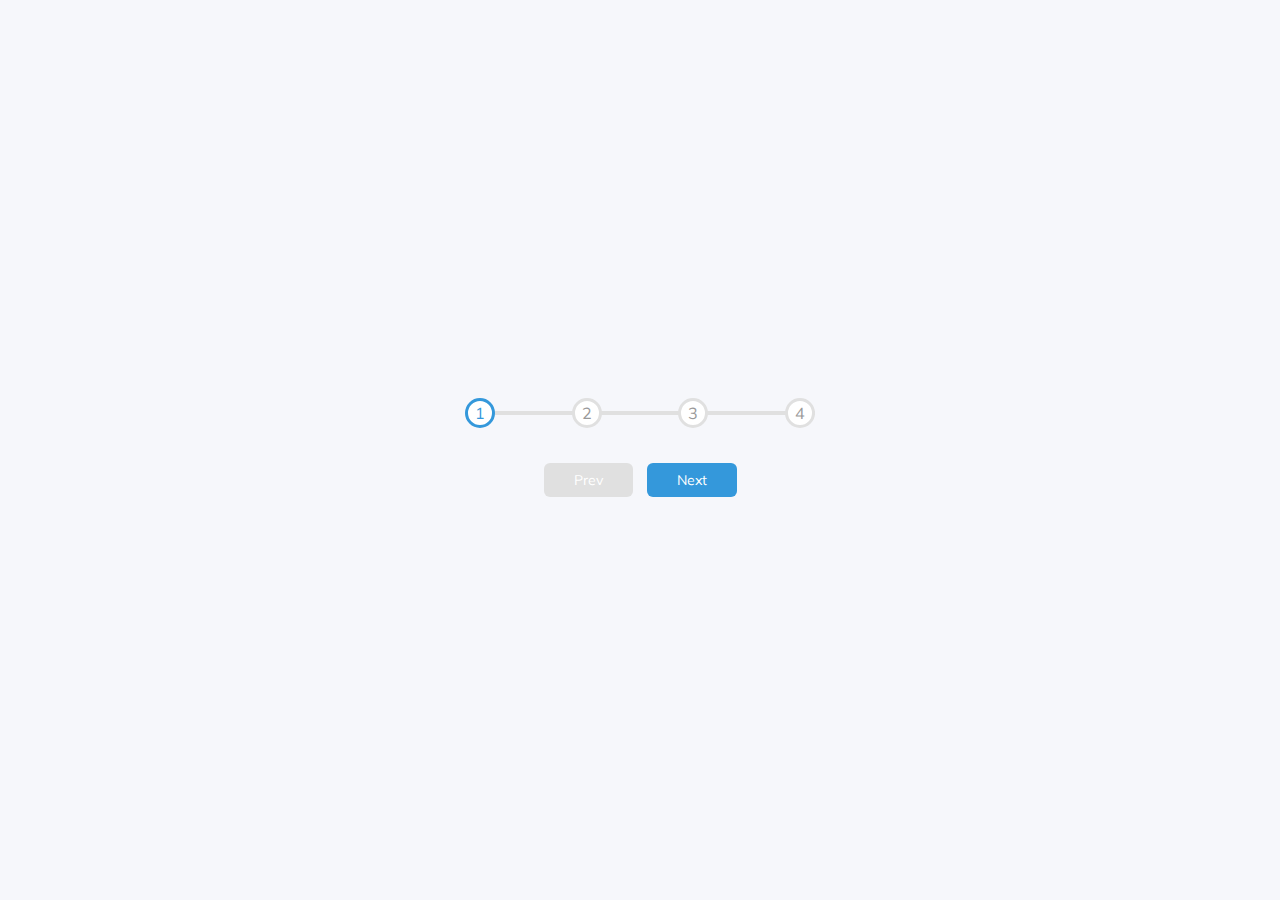
<file: progress-steps/index.html>
<!DOCTYPE html>
<html lang="en">
  <head>
    <meta charset="UTF-8" />
    <meta http-equiv="X-UA-Compatible" content="IE=edge" />
    <meta name="viewport" content="width=device-width, initial-scale=1.0" />
    <link rel="stylesheet" href="style.css" />
    <title>Progress Steps</title>
  </head>
  <body>
    <div class="container">
      <div class="progress-container">
        <div class="progress" id="progress"></div>
        <div class="circle active">1</div>
        <div class="circle">2</div>
        <div class="circle">3</div>
        <div class="circle">4</div>
      </div>
      <button class="btn" id="prev" disabled>Prev</button>
      <button class="btn" id="next">Next</button>
    </div>
    <script src="script.js"></script>
  </body>
</html>
</file>
<file: progress-steps/style.css>
@import url('https://fonts.googleapis.com/css2?family=Muli&display=swap');

:root {
  --line-border-empty: #e0e0e0;
  --line-border-fill: #3498db;
}

* {
  box-sizing: border-box;
}

body {
  background-color: #f6f7fb;
  font-family: 'Muli', sans-serif;
  margin: 0;
  height: 100vh;
  display: flex;
  align-items: center;
  justify-content: center;
  overflow: hidden; /* to hidden scroll bar */
}

.container {
  text-align: center;
}

.progress-container {
  display: flex;
  justify-content: space-between;
  /* add position relative so we can position other things inside of it absolute */
  position: relative;
  margin-bottom: 30px;
  max-width: 100%;
  width: 350px;
}

.progress-container::before {
  content: '';
  background-color: var(--line-border-empty);
  position: absolute;
  top: 50%;
  left: 0;
  height: 4px;
  width: 100%;
  z-index: -1;
  transform: translateY(-50%);
}

.progress {
  background-color: var(--line-border-fill);
  position: absolute;
  top: 50%;
  left: 0;
  height: 4px;
  width: 0%;
  z-index: -1;
  transform: translateY(-50%);
  transition: 0.3s ease;
}

.circle {
  background-color: #fff;
  color: #999;
  border-radius: 50%;
  width: 30px;
  height: 30px;
  display: flex;
  justify-content: center;
  align-items: center;
  border: 3px solid var(--line-border-empty);
  transition: 0.4s ease;
}

.circle.active {
  color: var(--line-border-fill);
  border-color: var(--line-border-fill);
}

.btn {
  background-color: var(--line-border-fill);
  color: #fff;
  border-radius: 6px;
  border: 0;
  font-family: inherit;
  padding: 8px 30px;
  margin: 5px;
  font-size: 14px;
  cursor: pointer;
}

.btn:active {
  transform: scale(0.98);
}

.btn:focus {
  outline: 0;
}

.btn:disabled {
  background-color: var(--line-border-empty);
  cursor: not-allowed;
}
</file>
